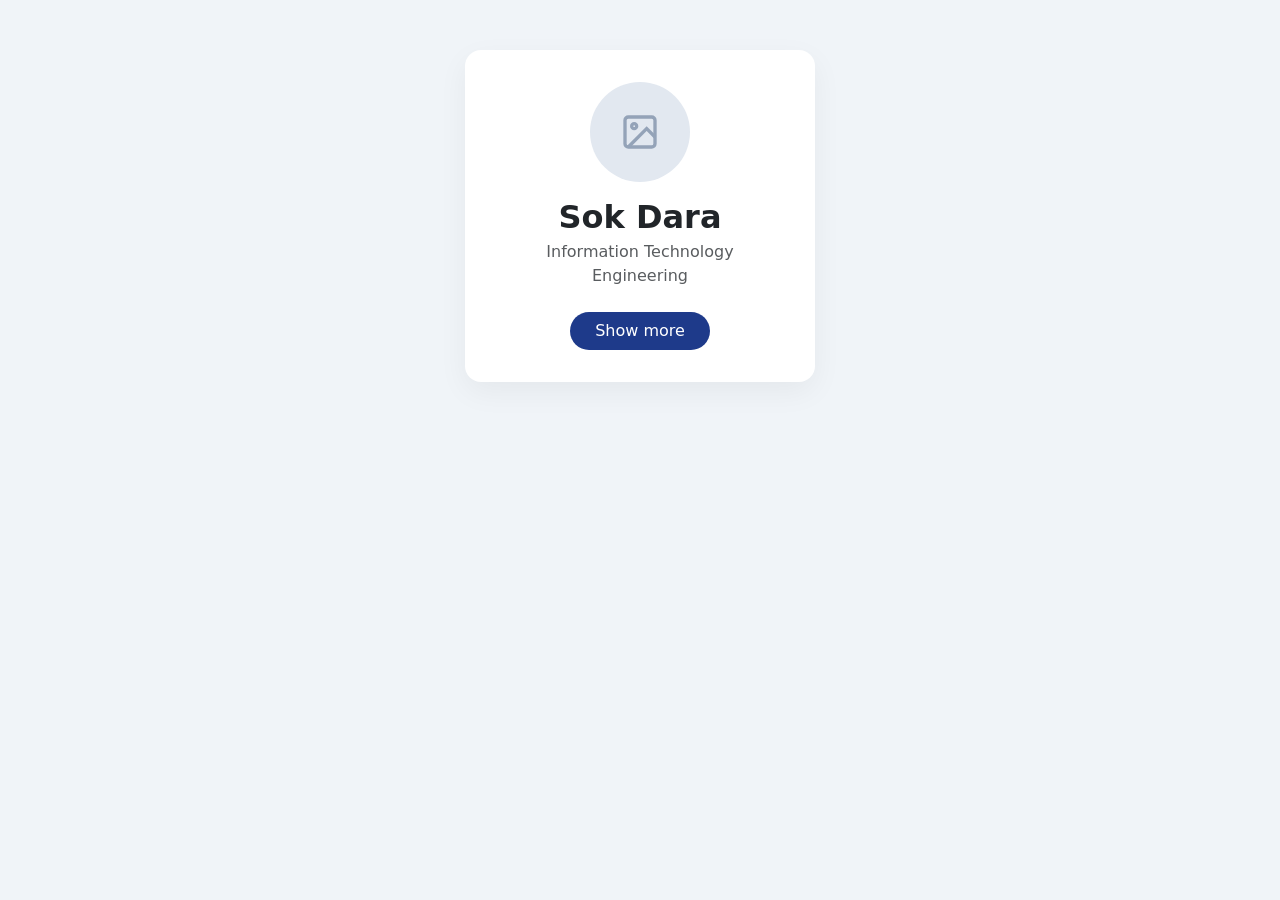
<file: Task1/index.html>
<!DOCTYPE html>
<html lang="en">
<head>
    <meta charset="UTF-8">
    <meta name="viewport" content="width=device-width, initial-scale=1.0">
    <title>Task 1: Profile</title>
    <link href="https://cdn.jsdelivr.net/npm/bootstrap@5.3.0/dist/css/bootstrap.min.css" rel="stylesheet">
    <link rel="stylesheet" href="style.css">
</head>
<body>
    <div class="app-card">
        <div class="profile-img">
            <svg width="40" height="40" viewBox="0 0 24 24" fill="none" stroke="currentColor" stroke-width="2"><rect x="3" y="3" width="18" height="18" rx="2" ry="2"></rect><circle cx="8.5" cy="8.5" r="1.5"></circle><polyline points="21 15 16 10 5 21"></polyline></svg>
        </div>
        <h2 class="fw-bold mb-1">Sok Dara</h2>
        <p class="text-muted mb-4">Information Technology Engineering</p>
        <button id="toggleBtn" class="btn btn-custom px-4">Show more</button>
        <div id="bio" class="d-none mt-4 text-start">
            <p class="mb-0">I am a year 3 student at RUPP. I love web development and coffee.</p>
        </div>
    </div>
    <script src="script.js"></script>
</body>
</html>
</file>
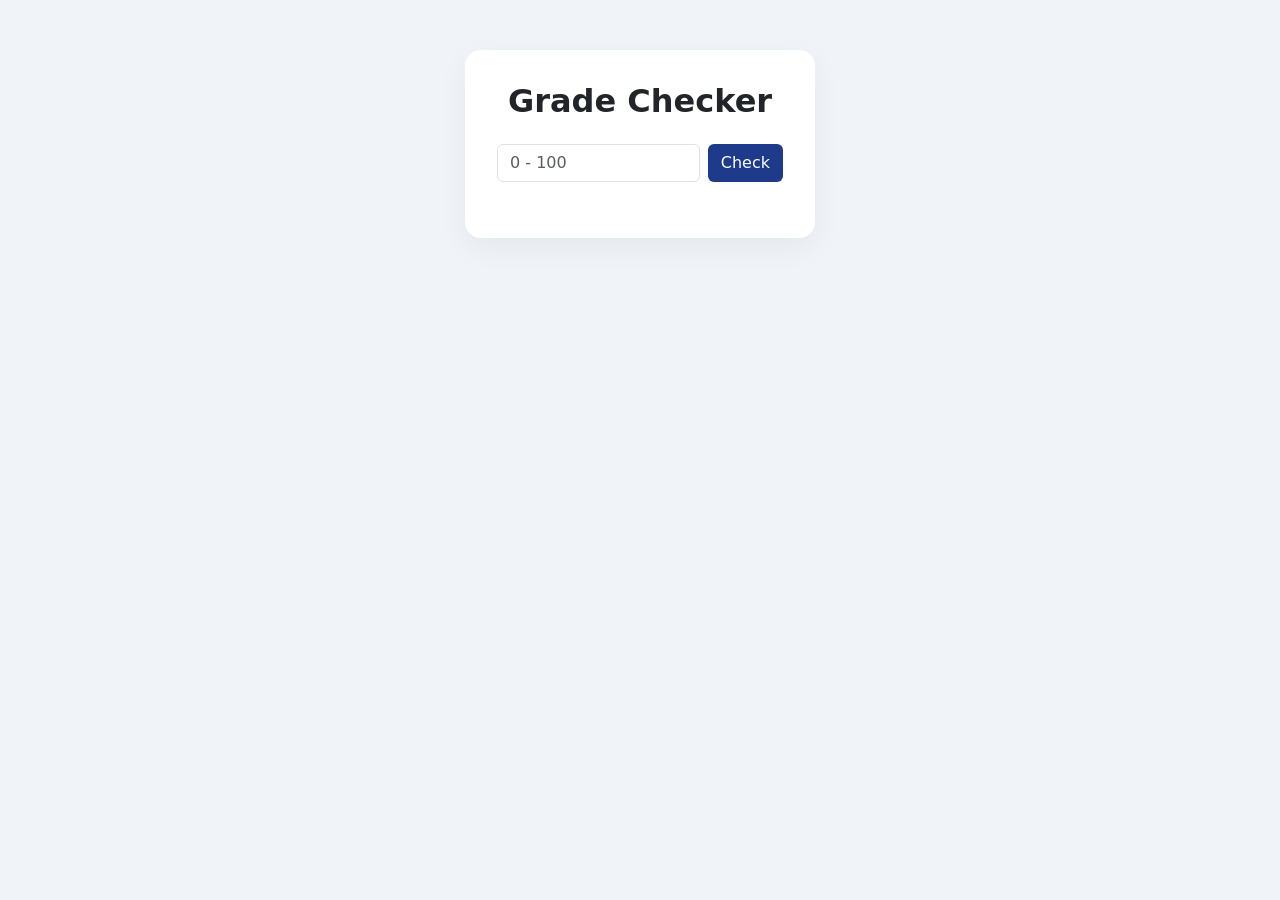
<file: Task2/index.html>
<!DOCTYPE html>
<html lang="en">
<head>
    <meta charset="UTF-8">
    <meta name="viewport" content="width=device-width, initial-scale=1.0">
    <title>Task 2: Grade Checker</title>
    <link href="https://cdn.jsdelivr.net/npm/bootstrap@5.3.0/dist/css/bootstrap.min.css" rel="stylesheet">
    <link rel="stylesheet" href="style.css">
</head>
<body>
    <div class="app-card">
        <h2 class="fw-bold mb-4">Grade Checker</h2>
        <div class="d-flex gap-2 justify-content-center mb-4">
            <input type="number" id="gradeInput" class="form-control" placeholder="0 - 100">
            <button id="checkBtn" class="btn btn-custom">Check</button>
        </div>
        <h4 id="output" class="mb-0"></h4>
    </div>
    <script src="script.js"></script>
</body>
</html>
</file>
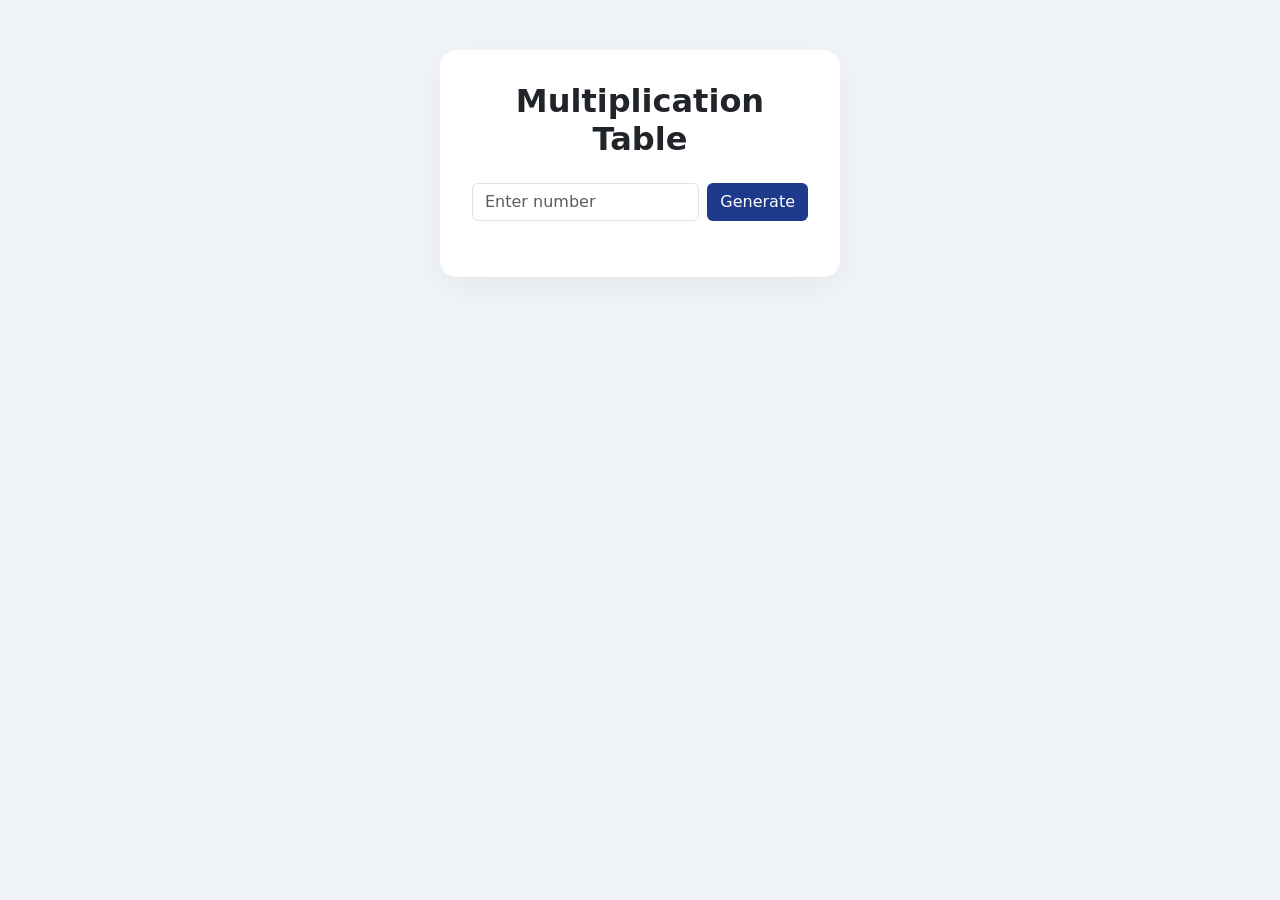
<file: Task3/index.html>
<!DOCTYPE html>
<html lang="en">
<head>
    <meta charset="UTF-8">
    <meta name="viewport" content="width=device-width, initial-scale=1.0">
    <title>Task 3: Multi Table</title>
    <link href="https://cdn.jsdelivr.net/npm/bootstrap@5.3.0/dist/css/bootstrap.min.css" rel="stylesheet">
    <link rel="stylesheet" href="style.css">
</head>
<body>
    <div class="app-card">
        <h2 class="fw-bold mb-4">Multiplication Table</h2>
        <div class="d-flex gap-2 justify-content-center mb-4">
            <input type="number" id="numInput" class="form-control" placeholder="Enter number">
            <button id="genBtn" class="btn btn-custom">Generate</button>
        </div>
        <table class="table table-bordered mb-0 d-none" id="tableWrapper">
            <thead class="table-dark">
                <tr><th>Expression</th><th>Result</th></tr>
            </thead>
            <tbody id="tableBody"></tbody>
        </table>
    </div>
    <script src="script.js"></script>
</body>
</html>
</file>
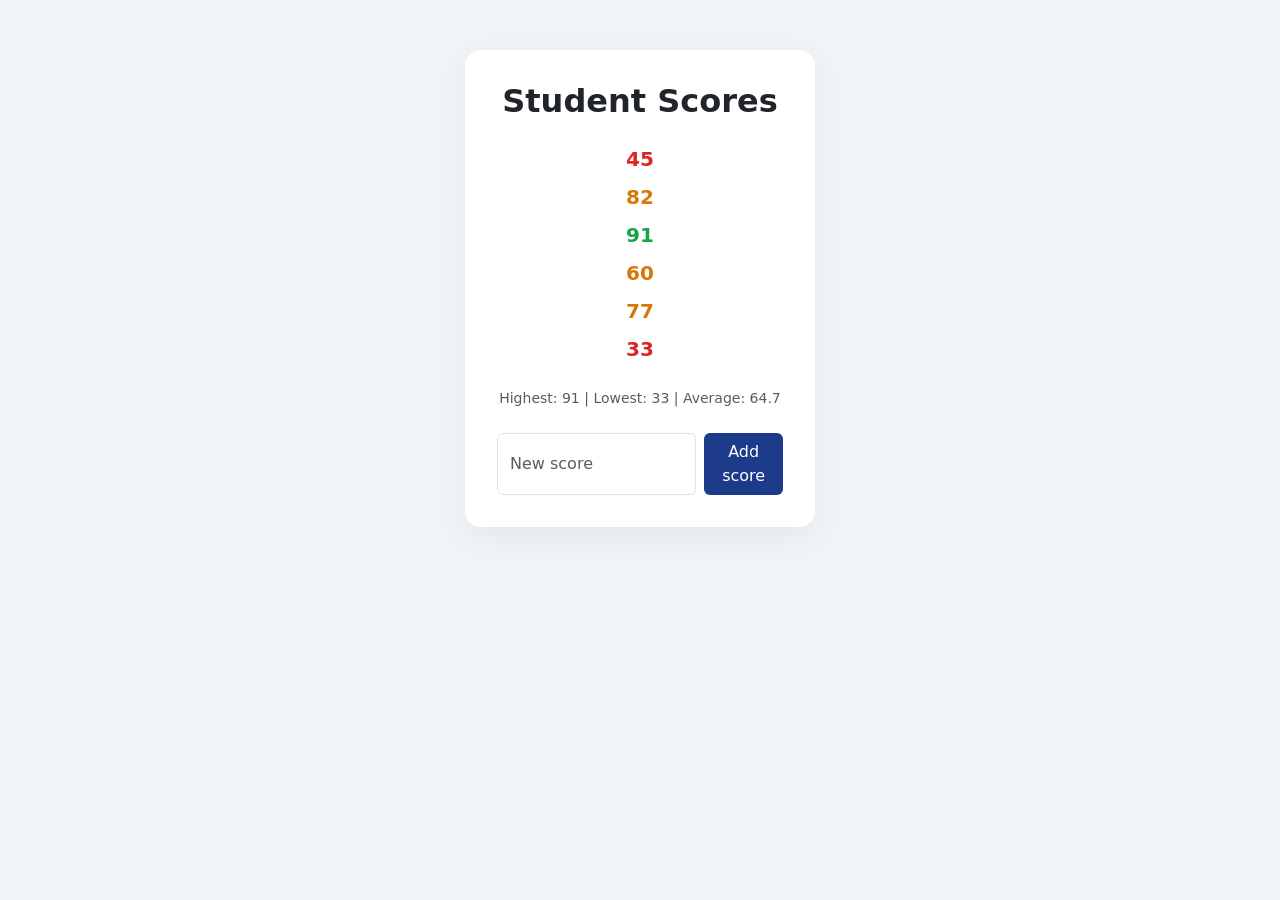
<file: Task4/index.html>
<!DOCTYPE html>
<html lang="en">
<head>
    <meta charset="UTF-8">
    <meta name="viewport" content="width=device-width, initial-scale=1.0">
    <title>Task 4: Scores</title>
    <link href="https://cdn.jsdelivr.net/npm/bootstrap@5.3.0/dist/css/bootstrap.min.css" rel="stylesheet">
    <link rel="stylesheet" href="style.css">
</head>
<body>
    <div class="app-card">
        <h2 class="fw-bold mb-4">Student Scores</h2>
        <div id="scoreList" class="d-flex flex-column gap-2 mb-4 fs-5"></div>
        <p class="text-muted small mb-4" id="stats"></p>
        <div class="d-flex gap-2 justify-content-center">
            <input type="number" id="newScore" class="form-control" placeholder="New score">
            <button id="addBtn" class="btn btn-custom">Add score</button>
        </div>
    </div>
    <script src="script.js"></script>
</body>
</html>
</file>
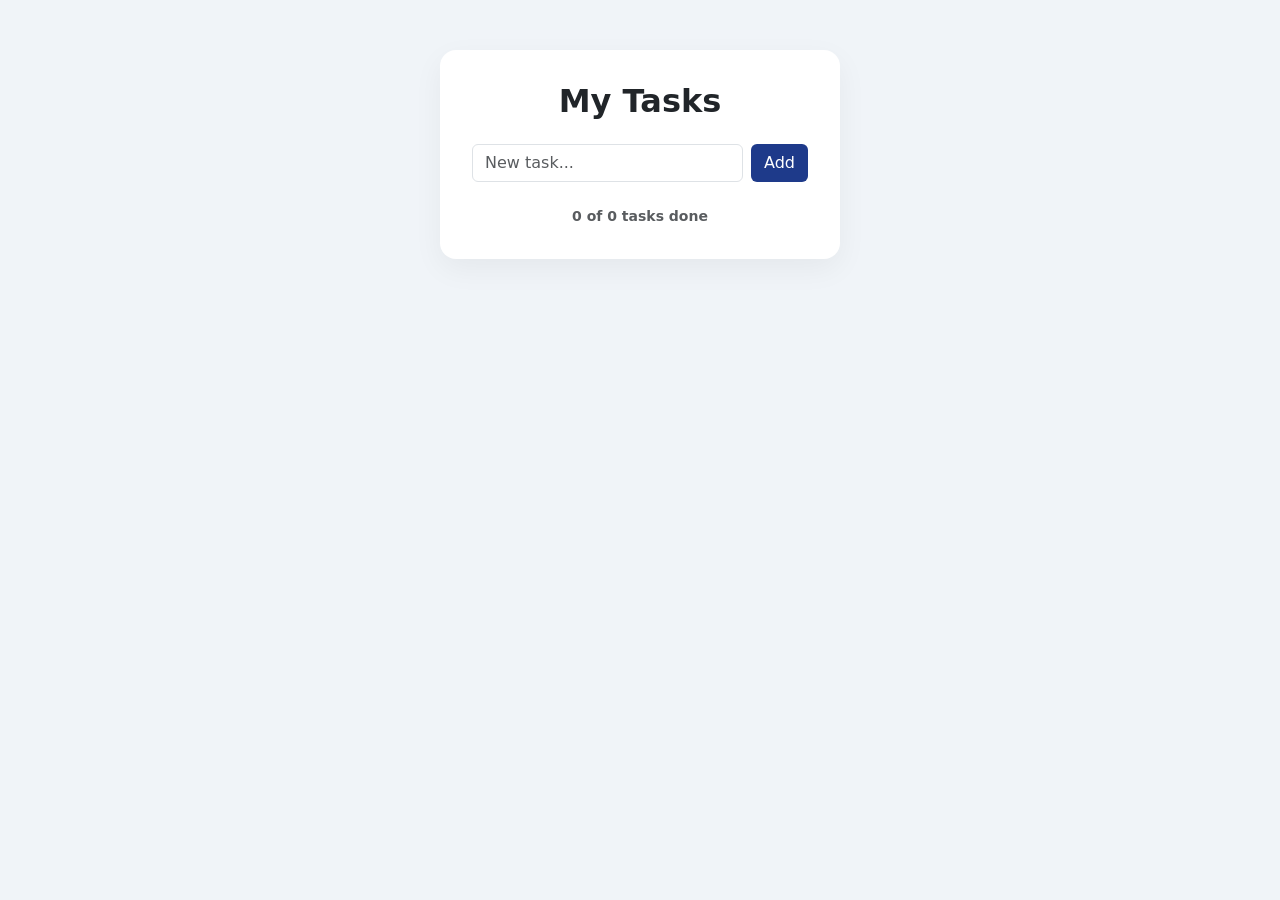
<file: Task5/index.html>
<!DOCTYPE html>
<html lang="en">
<head>
    <meta charset="UTF-8">
    <meta name="viewport" content="width=device-width, initial-scale=1.0">
    <title>Task 5: To-Do</title>
    <link href="https://cdn.jsdelivr.net/npm/bootstrap@5.3.0/dist/css/bootstrap.min.css" rel="stylesheet">
    <link rel="stylesheet" href="style.css">
</head>
<body>
    <div class="app-card">
        <h2 class="fw-bold mb-4">My Tasks</h2>
        <div class="d-flex gap-2 justify-content-center mb-4">
            <input type="text" id="taskInput" class="form-control" placeholder="New task...">
            <button id="addBtn" class="btn btn-custom">Add</button>
        </div>
        <div id="taskList" class="text-start mb-3"></div>
        <p class="fw-bold text-muted small mb-0" id="counter">0 of 0 tasks done</p>
    </div>
    <script src="script.js"></script>
</body>
</html>
</file>
<file: Task1/style.css>
body {
    background-color: #f0f4f8;
    display: flex;
    justify-content: center;
    padding-top: 50px;
}

.app-card {
    background: #fff;
    border-radius: 16px;
    box-shadow: 0 10px 30px rgba(0, 0, 0, 0.05);
    padding: 2rem;
    width: 350px;
    text-align: center;
}

.profile-img {
    width: 100px;
    height: 100px;
    background-color: #e2e8f0;
    border-radius: 50%;
    margin: 0 auto 1rem;
    display: flex;
    align-items: center;
    justify-content: center;
    color: #94a3b8;
}

.btn-custom {
    background-color: #1e3a8a;
    color: white;
    border-radius: 20px;
}

.btn-custom:hover {
    background-color: #172554;
    color: white;
}
</file>
<file: Task2/style.css>
body {
    background-color: #f0f4f8;
    display: flex;
    justify-content: center;
    padding-top: 50px;
}

.app-card {
    background: #fff;
    border-radius: 16px;
    box-shadow: 0 10px 30px rgba(0, 0, 0, 0.05);
    padding: 2rem;
    width: 350px;
    text-align: center;
}

.btn-custom {
    background-color: #1e3a8a;
    color: white;
}

.grade-a {
    color: #16a34a;
    font-weight: bold;
}

.grade-c {
    color: #d97706;
    font-weight: bold;
}

.grade-f {
    color: #dc2626;
    font-weight: bold;
}
</file>
<file: Task3/style.css>
body {
    background-color: #f0f4f8;
    display: flex;
    justify-content: center;
    padding-top: 50px;
}

.app-card {
    background: #fff;
    border-radius: 16px;
    box-shadow: 0 10px 30px rgba(0, 0, 0, 0.05);
    padding: 2rem;
    width: 400px;
    text-align: center;
}

.btn-custom {
    background-color: #1e3a8a;
    color: white;
}
</file>
<file: Task4/style.css>
body {
    background-color: #f0f4f8;
    display: flex;
    justify-content: center;
    padding-top: 50px;
}

.app-card {
    background: #fff;
    border-radius: 16px;
    box-shadow: 0 10px 30px rgba(0, 0, 0, 0.05);
    padding: 2rem;
    width: 350px;
    text-align: center;
}

.btn-custom {
    background-color: #1e3a8a;
    color: white;
}

.grade-a {
    color: #16a34a;
    font-weight: bold;
}

.grade-c {
    color: #d97706;
    font-weight: bold;
}

.grade-f {
    color: #dc2626;
    font-weight: bold;
}
</file>
<file: Task5/style.css>
body {
    background-color: #f0f4f8;
    display: flex;
    justify-content: center;
    padding-top: 50px;
}

.app-card {
    background: #fff;
    border-radius: 16px;
    box-shadow: 0 10px 30px rgba(0, 0, 0, 0.05);
    padding: 2rem;
    width: 400px;
    text-align: center;
}

.btn-custom {
    background-color: #1e3a8a;
    color: white;
}

.task-item {
    display: flex;
    justify-content: space-between;
    padding: 10px 15px;
    background: #f8fafc;
    border-radius: 8px;
    margin-bottom: 8px;
    cursor: pointer;
    transition: 0.2s;
}

.task-item.done {
    text-decoration: line-through;
    color: #94a3b8;
}

.del-btn {
    color: #ef4444;
    border: none;
    background: none;
    font-weight: bold;
    cursor: pointer;
}
</file>
